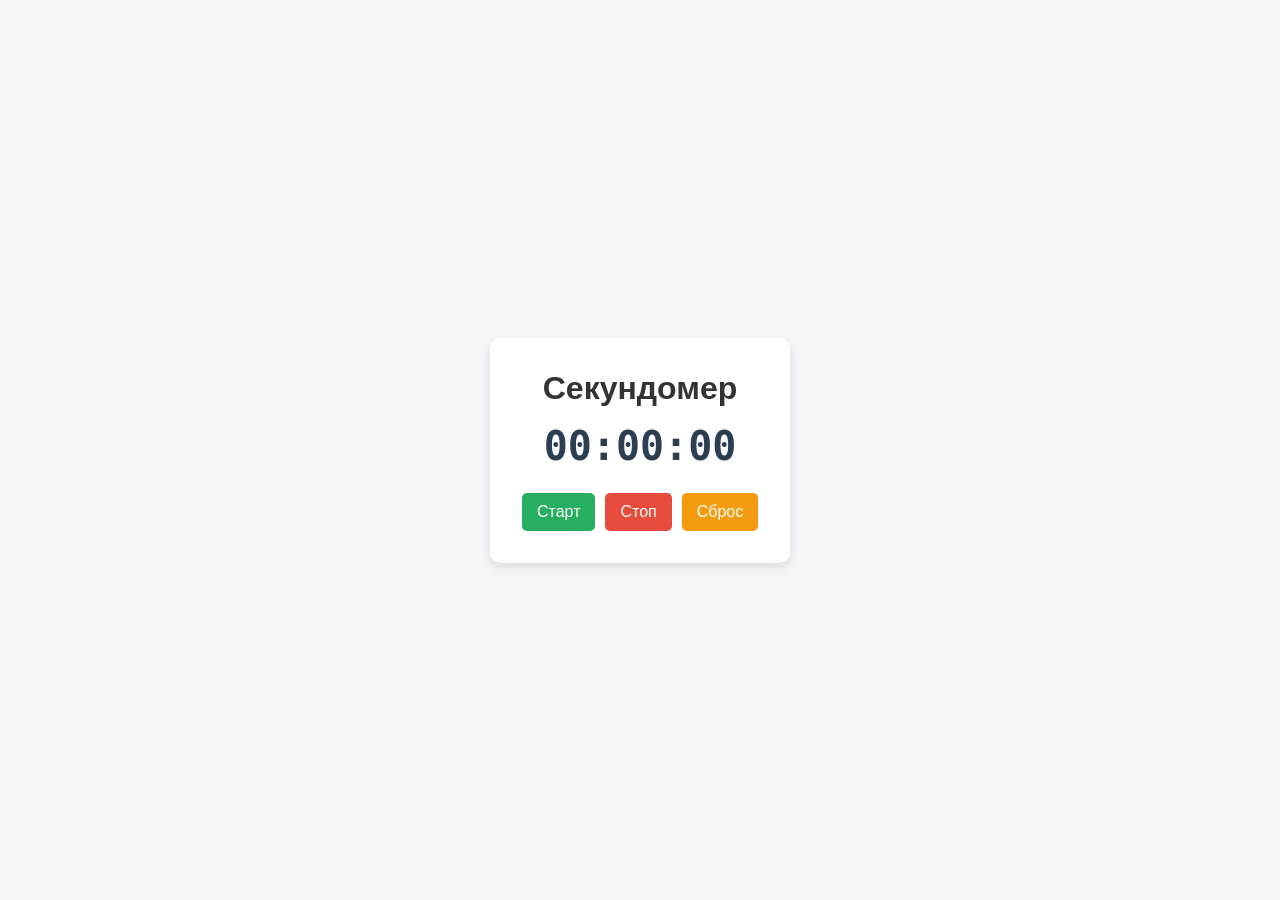
<file: index.html>
<!DOCTYPE html>
<html lang="ru">
<head>
    <meta charset="UTF-8">
    <meta name="viewport" content="width=device-width, initial-scale=1.0">
    <title>Секундомер</title>
    <link rel="stylesheet" href="style.css">
</head>
<body>
    <div class="container">
        <h1>Секундомер</h1>
        <div class="timer-display" id="display">00:00:00</div>
        <div class="buttons">
            <button id="startBtn" class="btn start">Старт</button>
            <button id="stopBtn" class="btn stop">Стоп</button>
            <button id="resetBtn" class="btn reset">Сброс</button>
        </div>
    </div>
    <script src="main.js"></script>
</body>
</html>
</file>
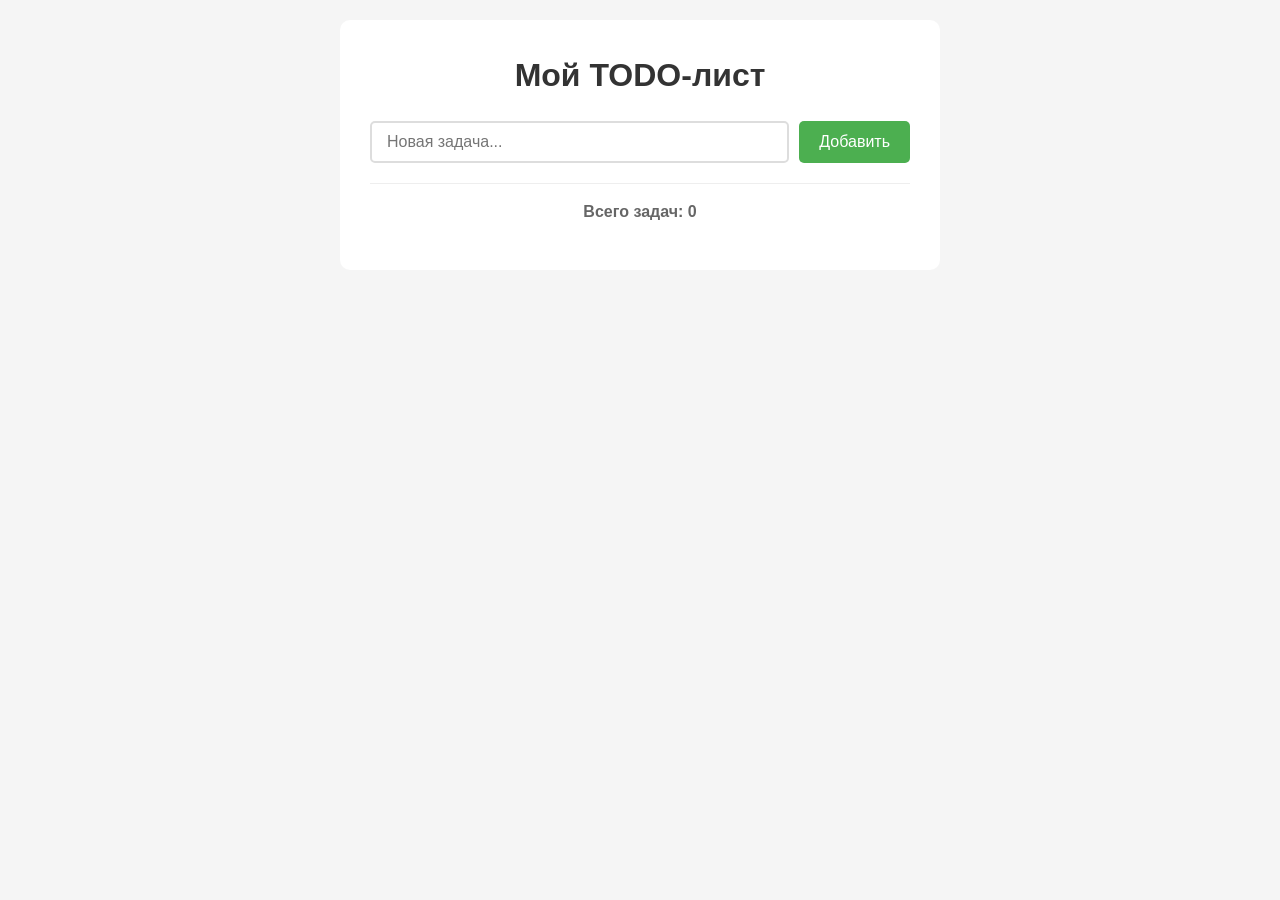
<file: todo.html>
<!DOCTYPE html>
<html lang="ru-RU">
<head>
    <meta charset="UTF-8">
    <meta name="viewport" content="width=device-width, initial-scale=1.0">
    <title>Простой TODO-лист</title>
    <link rel="stylesheet" href="todo.css" />
</head>
<body>
    <div class="container">
        <h1>Мой TODO-лист</h1>

        <div class="add-task">
            <input type="text" id="taskInput" placeholder="Новая задача..." />
            <button id="addBtn">Добавить</button>
        </div>

        <ul id="taskList">
            
        </ul>

        <div class="info">
            <p id="taskCounter">Всего задач: 0</p>
        </div>
    </div>

    <script src="todo.js"></script>
</body>
</html>
</file>
<file: style.css>
* {
    margin: 0;
    padding: 0;
    box-sizing: border-box;
}

body {
    font-family: Arial, sans-serif;
    background-color: #f4f4f9;
    display: flex;
    justify-content: center;
    align-items: center;
    height: 100vh;
}

.container {
    background: white;
    padding: 2rem;
    border-radius: 10px;
    box-shadow: 0 4px 10px rgba(0,0,0,0.1);
    text-align: center;
    width: 300px;
}

h1 {
    margin-bottom: 1rem;
    color: #333;
}

.timer-display {
    font-size: 2.5rem;
    font-weight: bold;
    color: #2c3e50;
    margin-bottom: 1.5rem;
    font-family: monospace;
}

.buttons {
    display: flex;
    justify-content: space-between;
    gap: 10px;
}

.btn {
    padding: 10px 15px;
    border: none;
    border-radius: 5px;
    cursor: pointer;
    font-size: 1rem;
    color: white;
    transition: opacity 0.3s;
    flex: 1;
}

.btn:hover {
    opacity: 0.8;
}

.start {
    background-color: #27ae60;
}

.stop {
    background-color: #e74c3c;
}

.reset {
    background-color: #f39c12;
}
</file>
<file: todo.css>
* {
    margin: 0;
    padding: 0;
    box-sizing: border-box;
}

body {
    font-family: Arial, sans-serif;
    background-color: #f5f5f5;
    padding: 20px;
    line-height: 1.6;
}

.container {
    max-width: 600px;
    margin: 0 auto;
    background-color: white;
    padding: 30px;
    border-radius: 10px;
    box-shadow: 0 2px 10 px rgba(0, 0, 0, 0.1);
}

h1 {
    text-align: center;
    color: #333;
    margin-bottom: 20px;
}

.add-task {
    display: flex;
    gap: 10px;
    margin-bottom: 20px;
}

#taskInput {
    flex: 1;
    padding: 10px 15px;
    border: 2px solid #ddd;
    border-radius: 5px;
    font-size: 16px;
}

#taskInput:focus {
    outline: none;
    border-color: #4caf50;
}

#addBtn {
    padding: 10px 20px;
    background-color: #4caf50;
    color: white;
    border: none;
    border-radius: 5px;
    cursor: pointer;
    font-size: 16px;
    transition: background-color 0.3s;
}

#addBtn:hover {
    background-color: #45a049;
}

#taskList {
    list-style-type: none;
}

.task-item {
    display: flex;
    align-items: center;
    padding: 12px 15px;
    margin-bottom: 8px;
    background-color: #f9f9f9;
    border-left: 4px solid #4caf50;
    border-radius: 5px;
    transition: all 0.3s;
}

.task-item:hover {
    background-color: #f0f0f0;
}

.task-text {
    flex: 1;
    font-size: 16px;
}

.task-text.completed {
    text-decoration: line-through;
    color: #888
}

.task-buttons {
    display: flex;
    gap: 8px;
}

.complete-btn,
.delete-btn {
    padding: 5px 10px;
    border: none;
    border-radius: 3px;
    cursor: pointer;
    font-size: 14px;
}

.complete-btn {
    background-color: #2196f3;
    color: white;
}

.complete-btn:hover {
    background-color: #1976d2;
}

.delete-btn {
    background-color: #f44336;
    color: white;
}

.delete-btn:hover {
    background-color: #d32f2f;
}

.info {
    margin-top: 20px;
    padding: 15px;
    border-top: 1px solid #eee;
    text-align: center;
}

#taskCounter {
    color: #666;
    font-weight: bold;
}
</file>
